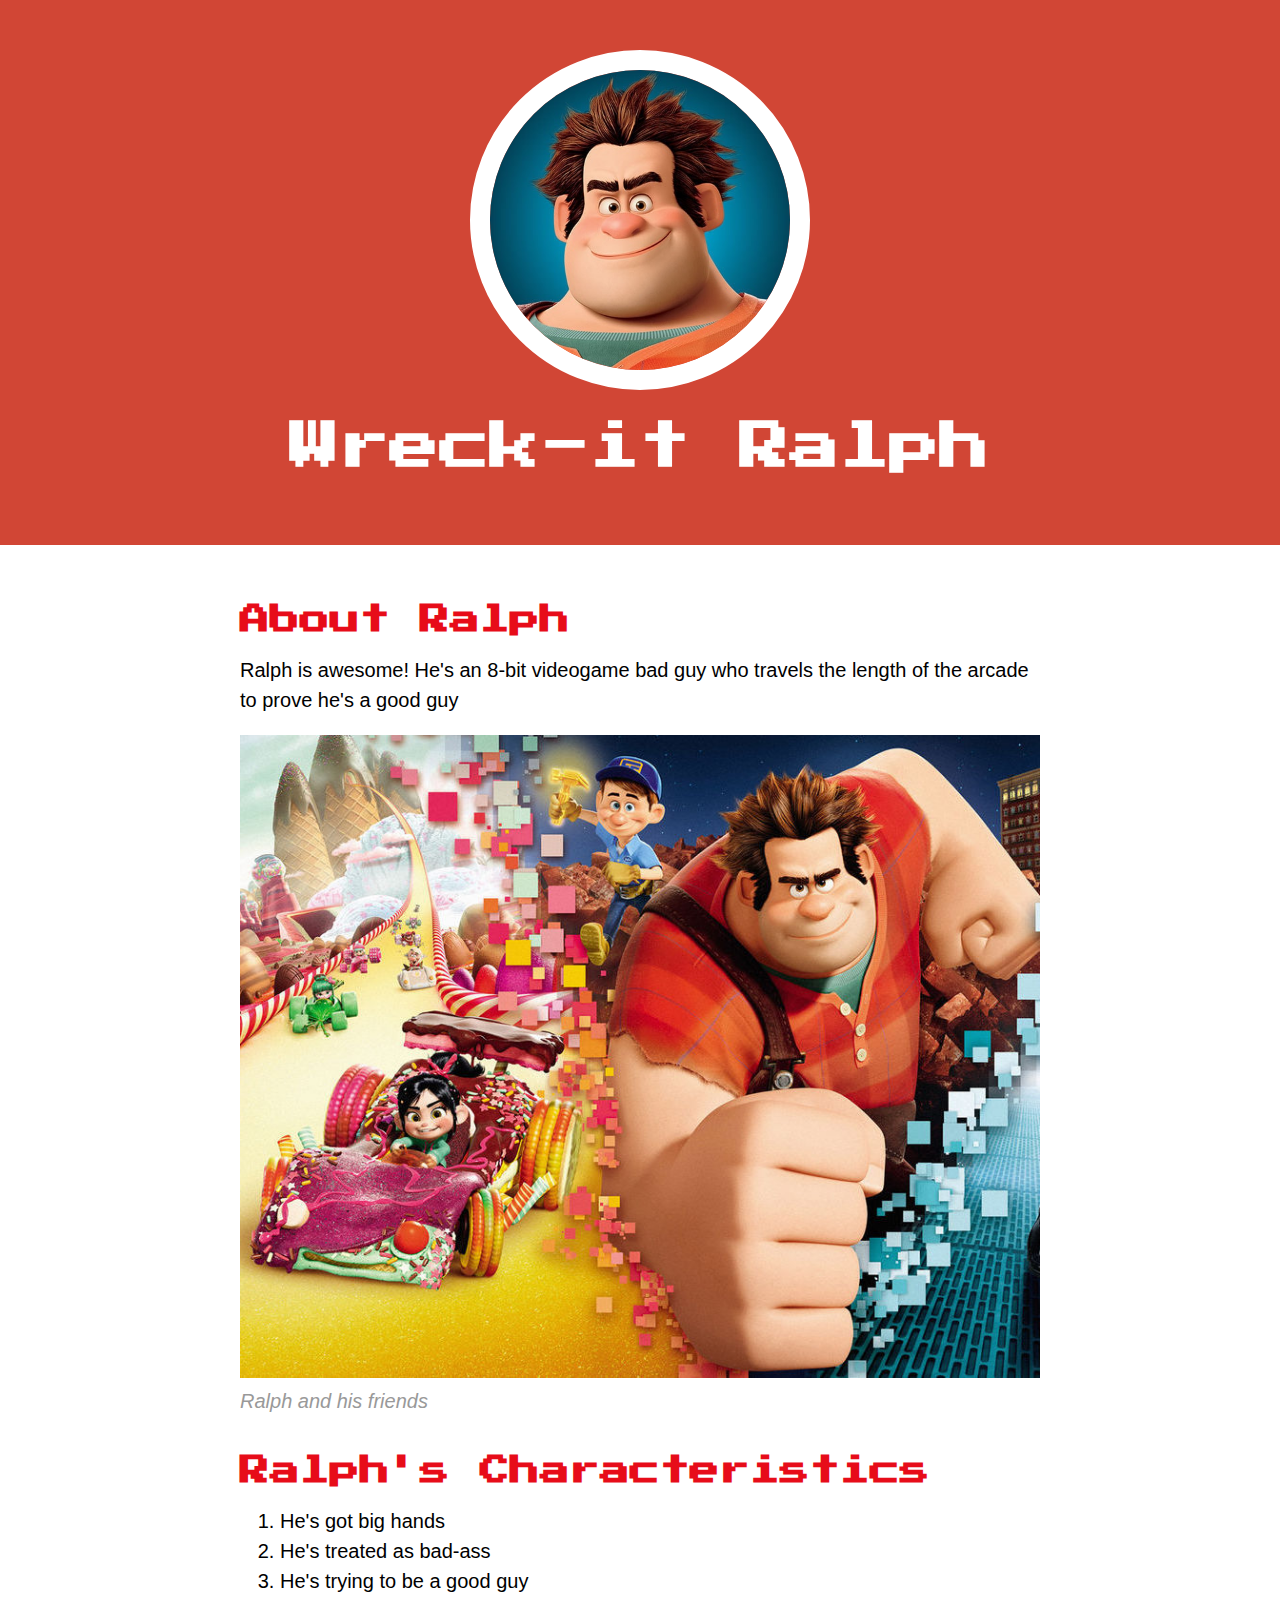
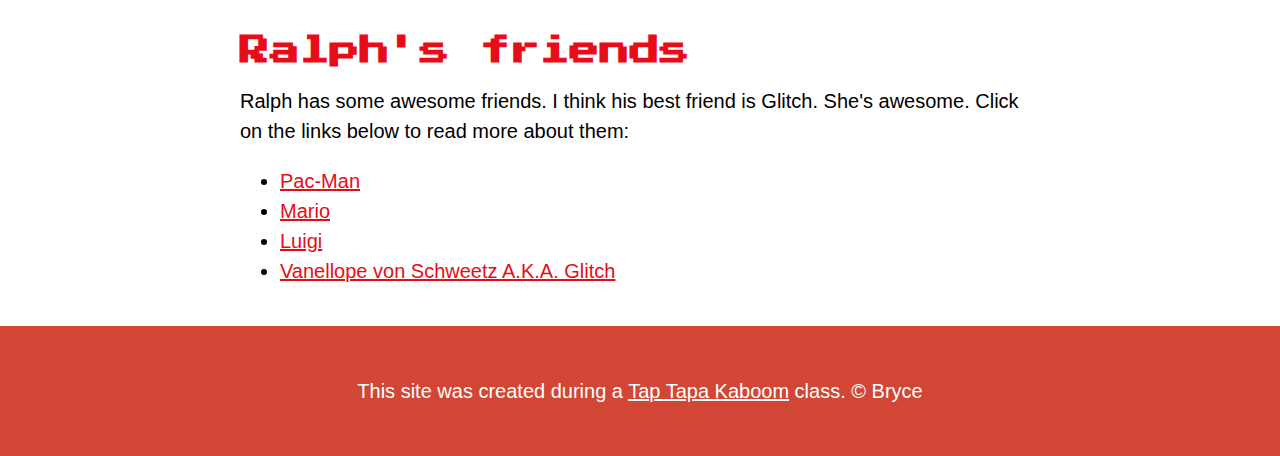
<file: index.html>
<!DOCTYPE html>
<html lang="en">
<head>
  <title>Wreck-it Ralph</title>
  <link rel="icon" href="img/ralph-avatar.jpeg">
  <link href="https://fonts.googleapis.com/css2?family=Press+Start+2P&display=swap" rel="stylesheet">
  <link rel="stylesheet" type="text/css" href="css/hero.css">
</head>
<body>
  <!-- header element -->
  <header>
    <img src="img/ralph-avatar.jpeg">
    <h1>Wreck-it Ralph</h1>
  </header>
  
  <!-- main element -->
  <main>
    <h2> About Ralph</h2>
    <p> Ralph is awesome! He's an 8-bit videogame bad guy who travels the length of the arcade to prove he's a good guy</p>
    <img src="img/ralph-big.jpg">
    <p class="caption">Ralph and his friends</p>
    <!-- Characteristics -->
    <h2>Ralph's Characteristics</h2>
    <ol>
      <li>He's got big hands</li>
      <li>He's treated as bad-ass</li>
      <li>He's trying to be a good guy</li>
    </ol>
    <!-- friends -->
    <h2>Ralph's friends</h2>
    <p>Ralph has some awesome friends. I think his best friend is Glitch. She's awesome. Click on the links below to read more about them:</p>
    <ul>
      <li><a target="_blank" href="https://www.pacman.com/en/">Pac-Man</a></li>
      <li><a target="_blank" href="https://en.wikipedia.org/wiki/Mario">Mario</a></li>
      <li><a target="_blank" href="https://en.wikipedia.org/wiki/Luigi">Luigi</a></li>
      <li><a target="_blank" href="https://disney.fandom.com/wiki/Vanellope_von_Schweetz">Vanellope von Schweetz A.K.A. Glitch</a></li>
    </ul>
  </main>

  <!-- footer element -->
  <footer>
    <p>This site was created during a <a target="_blank" href="https://taptapkaboom.com">Tap Tapa Kaboom</a>  class. &copy; Bryce</p>
  </footer>

</body>
</html>
</file>
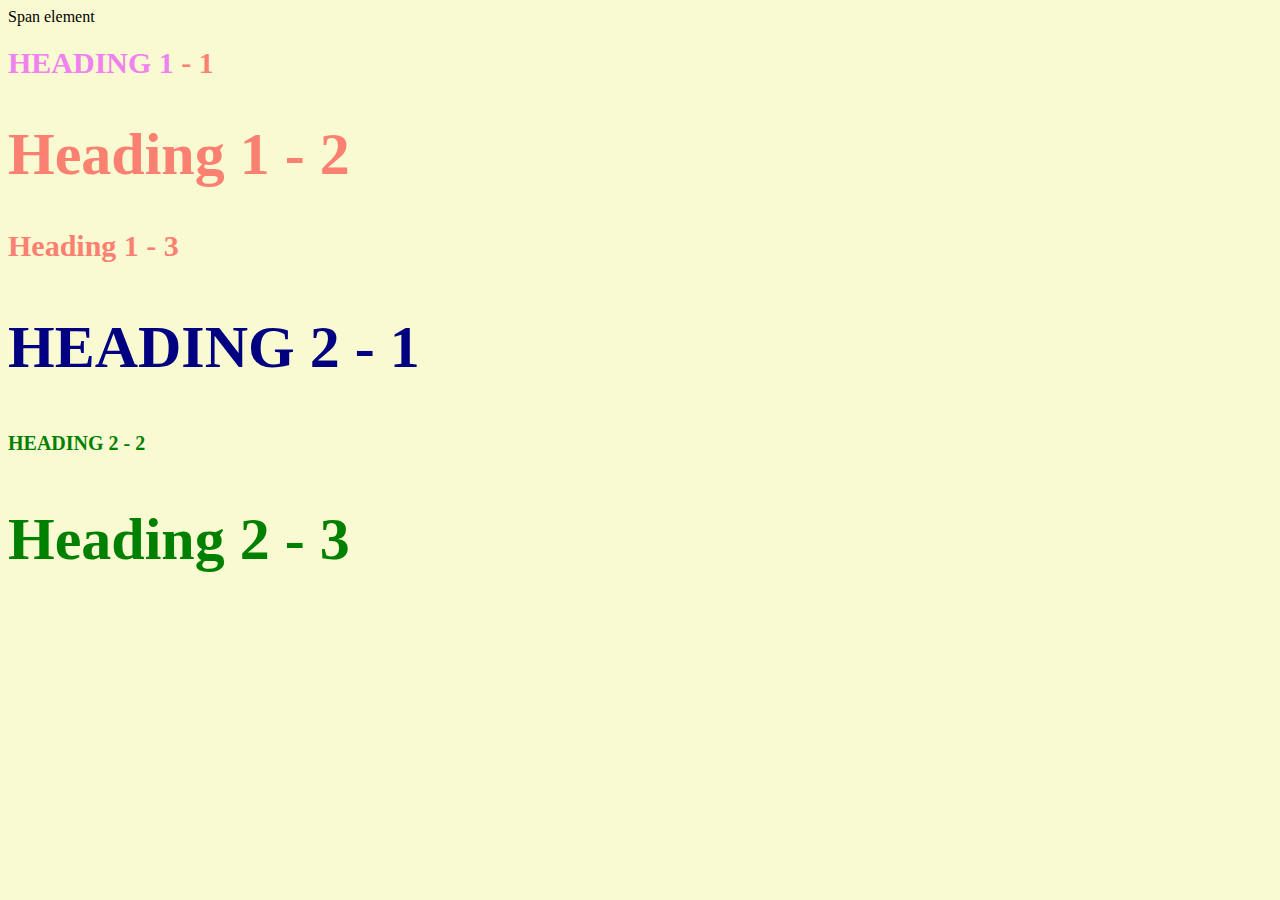
<file: style-test.html>
<!DOCTYPE html>
<html lang="en">
<head>
  <title>Style test</title>
  <link rel="stylesheet" type="text/css" href="css/test.css"
</head>
<body>
  <span>Span element</span>
  <h1 class="uppercase"><span>Heading 1</span> - 1</h1>
  <h1 class="big">Heading 1 - 2</h1>
  <h1>Heading 1 - 3</h1>
  <h2 class="big uppercase">Heading 2 - 1</h2>
  <h2 class="uppercase">Heading 2 - 2</h2>
  <h2 class="big">Heading 2 - 3</h2>
</body>
</html>
</file>
<file: css/hero.css>
body {
  margin: 0;
  font-family: Helvetica, Arial, sans-serif;
  font-size: 20px;
  line-height: 30px;
}

header{
  background-color: #d14635;
  text-align: center;
  padding-top: 50px;
  padding-bottom: 50px;
}

h1, h2{
  font-family: 'Press Start 2P', cursive;
}

header h1{
  color: white;
  font-size: 50px;
  
}

header img{
  border-radius: 170px;
  width: 300px;
  border: 20px solid white;
}

main{
  max-width: 800px;
  margin: 0 auto; 
  padding: 20px;
}

main img{
  max-width: 100%;
}

h2 {
  font-size: 30px;
  color: #e70c19;
  margin: 40px 0 10px;
}

a{
  color: #e70c19;
}
a:hover{
  color: #483a94;
}

footer{
  background-color: #d14635;
  text-align: center;
  color: white;
  padding: 50px;
}

footer p{
  margin: 0;
}

footer a{
  color: white;
  
}
footer a:hover{
  opacity: .5;
  background-color: transparent;
}

p.caption{
  color: #999999;
  font-style: italic;
  margin-top: 0;
}
</file>
<file: css/test.css>
body{
  background-color:  lightgoldenrodyellow;
}

h1 {
  font-size: 30px;
  color: salmon;
}

h2{
  font-size: 20px;
  color: red;
}

h2{
  color: green;
}

.big{
  font-size: 60px;

}

.uppercase{
  text-transform: uppercase;
}

.big.uppercase{
  color: navy;
}

h1 span{
  color: violet;
}
</file>
